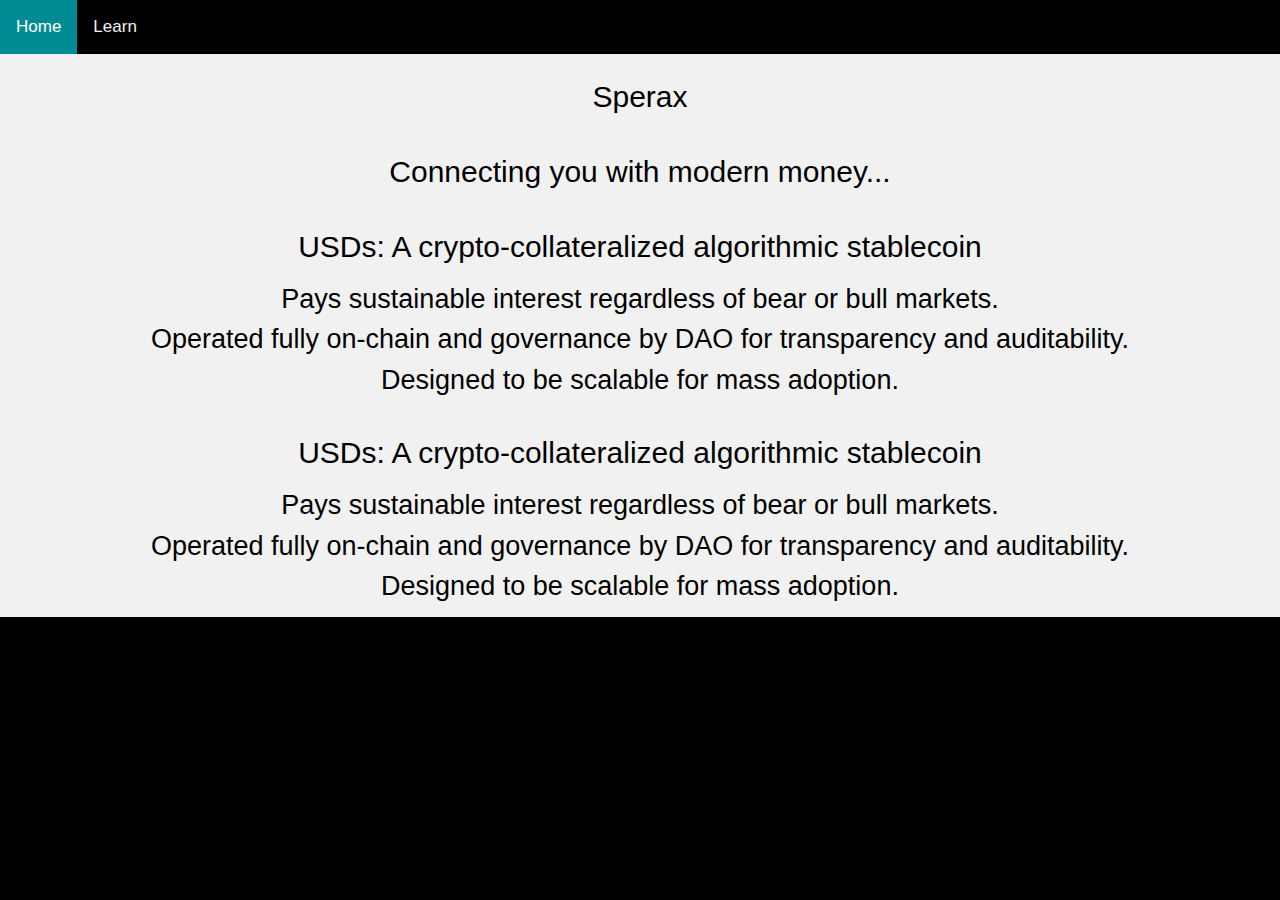
<file: index.html>
<!DOCTYPE html>
<html lang="en">
<head>
    <meta charset="UTF-8">
    <meta http-equiv="X-UA-Compatible" content="IE=edge">
    <meta name="viewport" content="width=device-width, initial-scale=1.0">
    <link rel="stylesheet" href="./CSS/index.css">
    <link rel="stylesheet" href="https://www.w3schools.com/w3css/4/w3.css">
    <link rel="stylesheet" href="https://fonts.googleapis.com/css?family=Lato">
    <link rel="stylesheet" href="https://cdnjs.cloudflare.com/ajax/libs/font-awesome/4.7.0/css/font-awesome.min.css">
    <title>Sperax home page</title>
    <meta name="description" content="The landing page for Sperax crypto finance.">
</head>
<body>
    <nav class="topnav" id="myTopnav">
      <a href="./index.html" class="active">Home</a>
      <a href="./learn.html">Learn</a>
      <a href="javascript:void(0);" class="icon" onclick="menuFunction()">
        <i class="fa fa-bars"></i>
      </a>
    </nav>
    <main>
      <div class="flex-container">
        <div class="flex-item-left">
          <h2>Sperax</h2>
          <p>Connecting you with modern money...</p>
          <h2>USDs: A crypto-collateralized algorithmic stablecoin</h2>
          <ul>
            <li>Pays sustainable interest regardless of bear or bull markets.</li>
            <li>Operated fully on-chain and governance by DAO for transparency and auditability.</li>
            <li>Designed to be scalable for mass adoption.</li>
          </ul>
        </div>
      </div>
      <div class="flex-container">
        <div class="flex-item-full">
          <h2>USDs: A crypto-collateralized algorithmic stablecoin</h2>
          <ul>
            <li>Pays sustainable interest regardless of bear or bull markets.</li>
            <li>Operated fully on-chain and governance by DAO for transparency and auditability.</li>
            <li>Designed to be scalable for mass adoption.</li>
          </ul>
        </div>
      </div>
    </main>
<script src="./JS/index.js"></script>
</body>
</html>
</file>
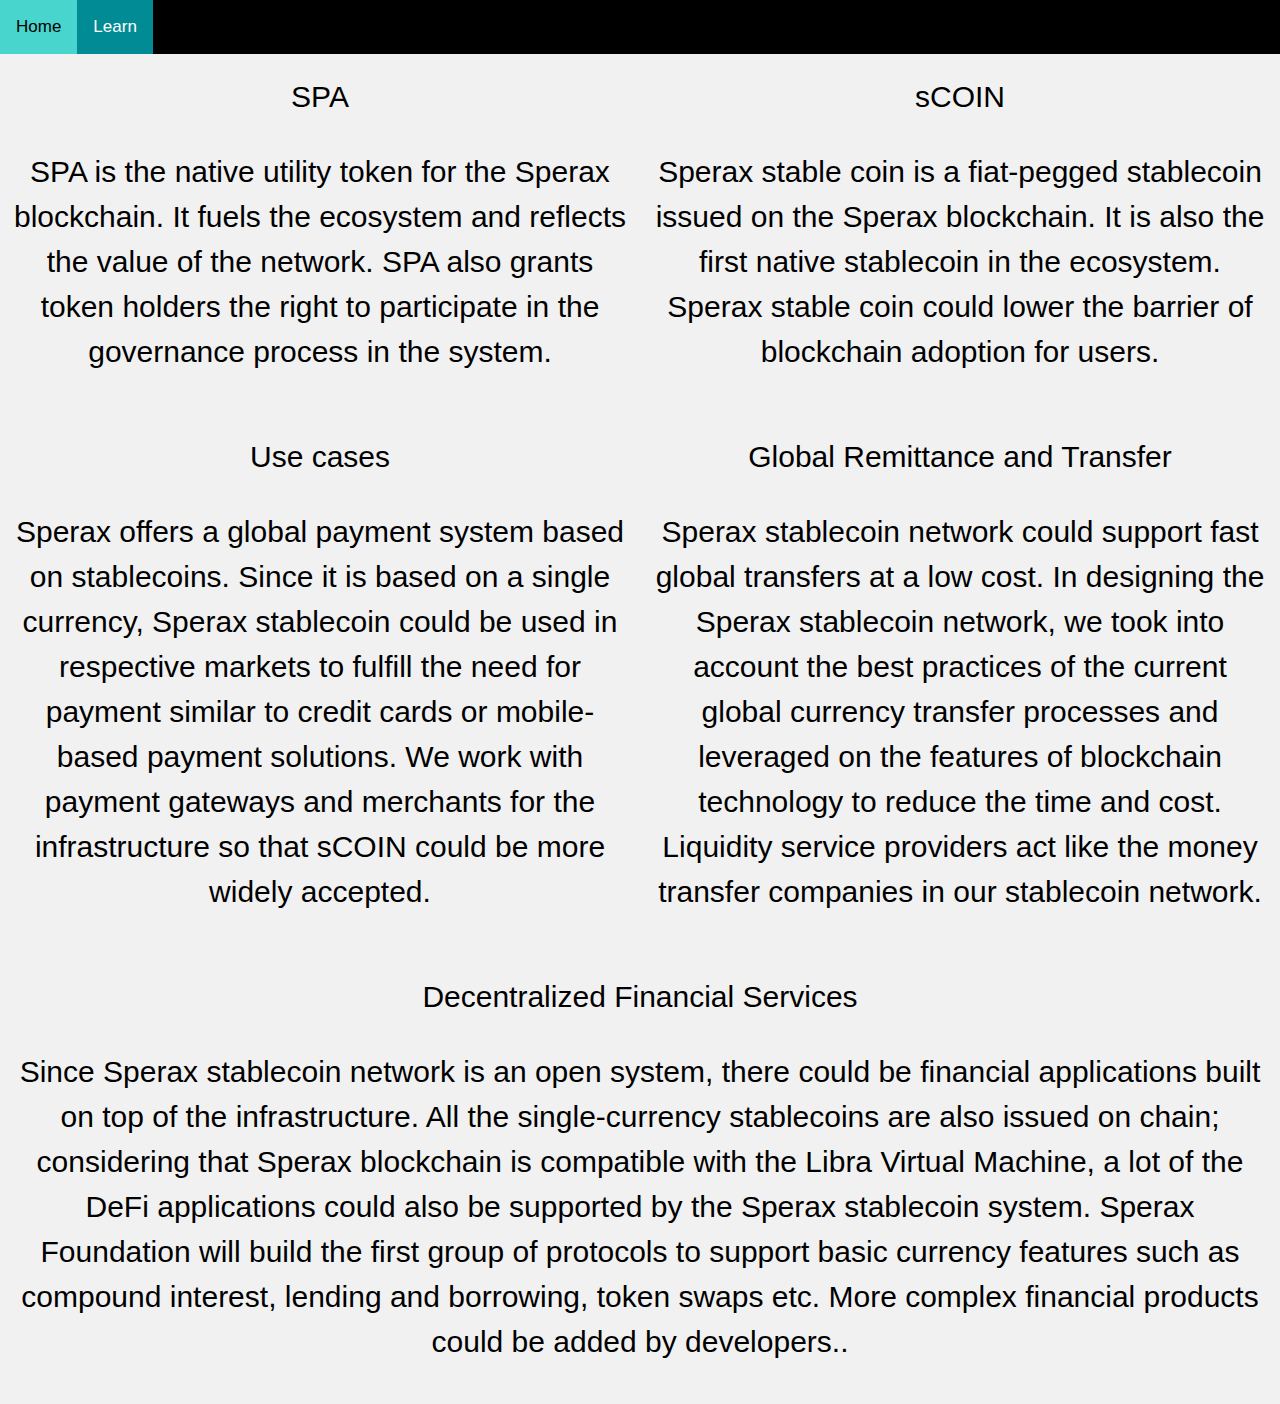
<file: learn.html>
<!DOCTYPE html>
<html lang="en">
<head>
    <meta charset="UTF-8">
    <meta http-equiv="X-UA-Compatible" content="IE=edge">
    <meta name="viewport" content="width=device-width, initial-scale=1.0">
    <link rel="stylesheet" href="./CSS/index.css">
    <link rel="stylesheet" href="https://www.w3schools.com/w3css/4/w3.css">
    <link rel="stylesheet" href="https://fonts.googleapis.com/css?family=Lato">
    <link rel="stylesheet" href="https://cdnjs.cloudflare.com/ajax/libs/font-awesome/4.7.0/css/font-awesome.min.css">
    <title>Learn more about Sperax</title>
    <meta name="description" content="Learn more about the Sperax project. Sperax is unique in crypto platforms because we offer decenttralize financial services.">
</head>
<body>
    <nav class="topnav" id="myTopnav">
      <a href="./index.html">Home</a>
      <a href="./learn.html" class="active">Learn</a>
      <a href="javascript:void(0);" class="icon" onclick="menuFunction()">
        <i class="fa fa-bars"></i>
      </a>
    </nav>
    <main>
      <div class="flex-container">
        <div class="flex-item-left">
          <h2>SPA</h2>
          <p>SPA is the native utility token for the Sperax blockchain. It fuels the ecosystem and reflects the value of the network. SPA also grants token holders the right to participate in the governance process in the system.</p>
        </div>
        <div class="flex-item-right">
          <h2>sCOIN</h2>
          <p>Sperax stable coin is a fiat-pegged stablecoin issued on the Sperax blockchain. It is also the first native stablecoin in the ecosystem. Sperax stable coin could lower the barrier of blockchain adoption for users.</p>
        </div>
        <div class="flex-item-left">
          <h2>Use cases</h2>
          <p>Sperax offers a global payment system based on stablecoins. Since it is based on a single currency, Sperax stablecoin could be used in respective markets to fulfill the need for payment similar to credit cards or mobile-based payment solutions. We work with payment gateways and merchants for the infrastructure so that sCOIN could be more widely accepted.</p>
        </div>
        <div class="flex-item-right">
          <h2>Global Remittance and Transfer</h2>
          <p>Sperax stablecoin network could support fast global transfers at a low cost. In designing the Sperax stablecoin network, we took into account the best practices of the current global currency transfer processes and leveraged on the features of blockchain technology to reduce the time and cost. Liquidity service providers act like the money transfer companies in our stablecoin network.</p>
        </div>
        <div class="flex-item-left">
          <h2>Decentralized Financial Services</h2>
          <p>Since Sperax stablecoin network is an open system, there could be financial applications built on top of the infrastructure. All the single-currency stablecoins are also issued on chain; considering that Sperax blockchain is compatible with the Libra Virtual Machine, a lot of the DeFi applications could also be supported by the Sperax stablecoin system. Sperax Foundation will build the first group of protocols to support basic currency features such as compound interest, lending and borrowing, token swaps etc. More complex financial products could be added by developers..</p>
        </div>
      </div>
    </main>
<script src="./JS/index.js"></script>
</body>
</html>
</file>
<file: CSS/index.css>
body {
  margin: 0;
  font-size: 1em;
  font-family: Arial, Helvetica, sans-serif;
  background-color: #000000;
  color: #f1f1f1;
}
ul{
  margin: 0;
  padding: 0;
}
.topnav {
  overflow: hidden;
  background-color: #000000;
}

.topnav a {
  float: left;
  display: block;
  color: #f1f1f1;
  text-align: center;
  padding: 14px 16px;
  text-decoration: none;
  font-size: 17px;
}

.topnav a:hover {
  background-color: #47D5CD;
  color: black;
}

.topnav a.active {
  background-color: #008B95;
  color: white;
}

.topnav .icon {
  display: none;
}

* {
  box-sizing: border-box;
}

.flex-container {
  display: flex;
  flex-wrap: wrap;
  font-size: 30px;
  text-align: center;
}

.flex-item-left {
  background-color: #f1f1f1;
  color: #000000;
  padding: 10px;
  flex: 50%;
}

.flex-item-right {
  background-color: #f1f1f1;
  color: #000000;
  padding: 10px;
  flex: 50%;
}
.flex-item-full {
  background-color: #f1f1f1;
  color: #000000;
  padding: 10px;
  flex: 100%;
}
li{
  font-size: .9em ;
}
/* Responsive layout - makes a one column-layout instead of a two-column layout */
@media (max-width: 800px) {
  .flex-item-right, .flex-item-left, .flex-item-full {
    flex: 100%;
  }
}

@media screen and (max-width: 600px) {
  .topnav a:not(:first-child) {display: none;}
  .topnav a.icon {
    float: right;
    display: block;
  }
}

@media screen and (max-width: 600px) {
  .topnav.responsive {position: relative;}
  .topnav.responsive .icon {
    position: absolute;
    right: 0;
    top: 0;
  }
  .topnav.responsive a {
    float: none;
    display: block;
    text-align: left;
  }
}
</file>
